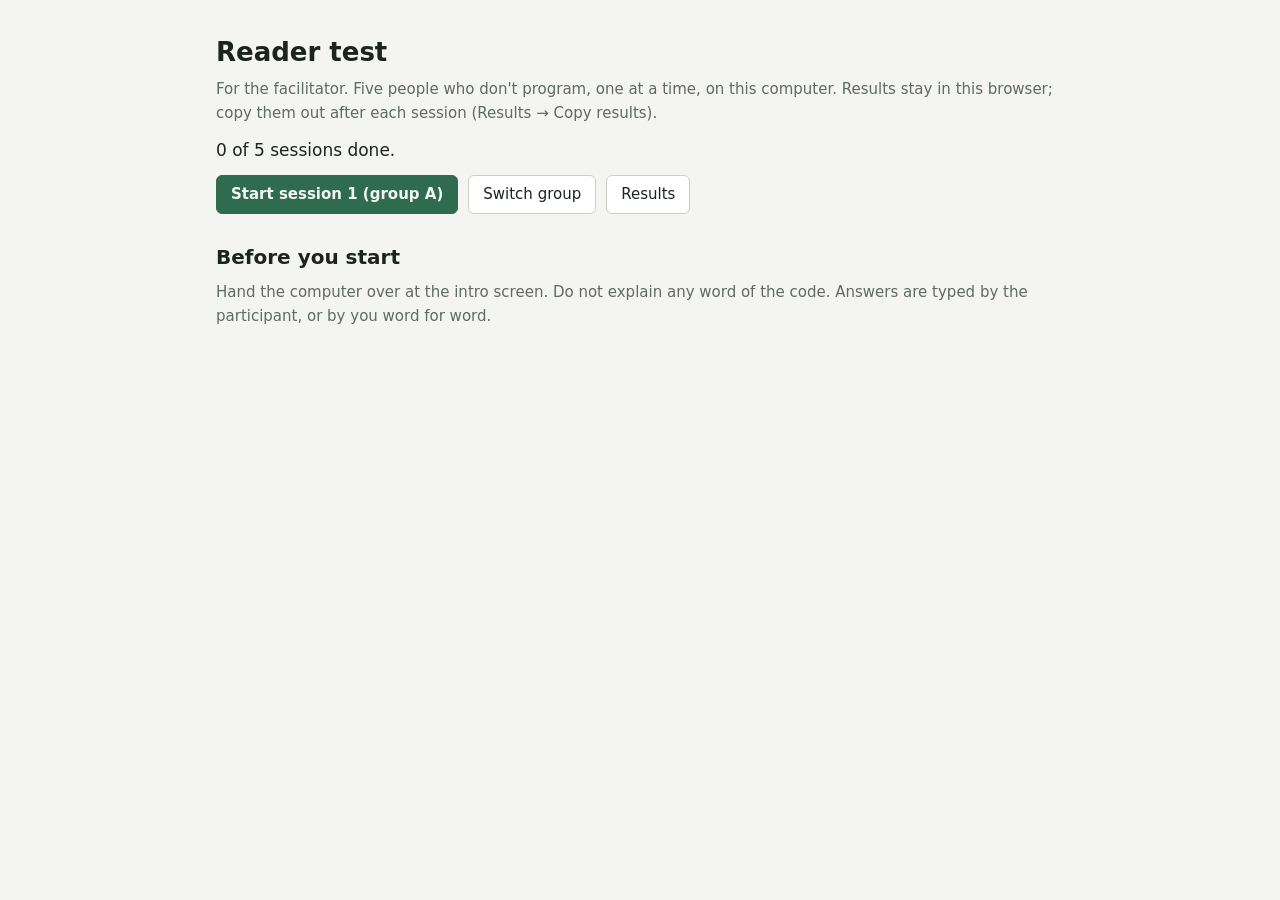
<file: notes/reader-test/reader-test.html>
<!doctype html>
<html lang="en">
<head>
<meta charset="utf-8">
<meta name="viewport" content="width=device-width, initial-scale=1">
<title>Reader Test</title>
<style>
/* One column; facilitator screens are compact, participant screens are large and calm. */
:root {
  --bg: #f4f5f2; --fg: #1d2420; --muted: #5e6a63; --line: #c9cfc9; --panel: #ffffff; --code: #eef1ec; --accent: #2f6b4f; --bad: #a3361f;
  --sans: system-ui, -apple-system, "Segoe UI", Roboto, sans-serif;
  --mono: ui-monospace, "SF Mono", Menlo, Consolas, monospace;
}
@media (prefers-color-scheme: dark) { :root { --bg: #151a17; --fg: #e3e8e4; --muted: #9aa7a0; --line: #36413b; --panel: #1d2420; --code: #232b26; --accent: #7cc4a0; --bad: #f08b72; color-scheme: dark; } }
* { box-sizing: border-box; }
body { margin: 0; background: var(--bg); color: var(--fg); font: 17px/1.55 var(--sans); }
main { max-width: 880px; margin: 0 auto; padding: 32px 16px 64px; }
h1 { font-size: 26px; margin: 0 0 6px; } h2 { font-size: 20px; margin: 28px 0 8px; }
p { margin: 0 0 12px; } .muted { color: var(--muted); font-size: 15px; }
button { font: inherit; font-size: 15px; padding: 7px 14px; border: 1px solid var(--line); border-radius: 6px; background: var(--panel); color: var(--fg); cursor: pointer; }
button.primary { background: var(--accent); border-color: var(--accent); color: var(--bg); font-weight: 600; }
button:focus-visible, textarea:focus-visible { outline: 3px solid var(--accent); outline-offset: 2px; }
.row { display: flex; gap: 10px; flex-wrap: wrap; align-items: center; }
pre { background: var(--code); border: 1px solid var(--line); border-radius: 6px; padding: 14px 16px; font: 15px/1.5 var(--mono); white-space: pre-wrap; overflow-wrap: anywhere; margin: 0 0 16px; }
textarea { width: 100%; min-height: 150px; font: inherit; padding: 10px 12px; border: 1px solid var(--line); border-radius: 6px; background: var(--panel); color: var(--fg); }
.context { background: var(--panel); border-left: 4px solid var(--accent); padding: 10px 14px; margin: 0 0 16px; }
.question { font-weight: 600; font-size: 19px; margin: 6px 0 10px; }
.step { font: 13px var(--mono); color: var(--muted); letter-spacing: .05em; text-transform: uppercase; }
table { width: 100%; border-collapse: collapse; font-size: 15px; margin: 8px 0 16px; }
th, td { text-align: left; padding: 6px 8px; border-bottom: 1px solid var(--line); vertical-align: top; }
th { font-weight: 600; color: var(--muted); font-size: 13px; text-transform: uppercase; letter-spacing: .04em; }
td.num { font-variant-numeric: tabular-nums; }
.answer { background: var(--panel); border: 1px solid var(--line); border-radius: 6px; padding: 10px 12px; margin: 8px 0; }
.answer .meta { font-size: 13px; color: var(--muted); margin-bottom: 4px; }
.answer .text { white-space: pre-wrap; margin-bottom: 8px; }
.score button { min-width: 44px; } .score button.on { background: var(--fg); color: var(--bg); border-color: var(--fg); }
.key { font-size: 14px; color: var(--muted); }
.verdict { font-weight: 600; } .bad { color: var(--bad); }
.wide { overflow-x: auto; }
</style>
</head>
<body>
<main id="app"></main>
<script>
const HANDLERS = [
 {
  "n": 1,
  "name": "Hello",
  "context": "This is the script of a button labelled 'Say hello' on an address card. The card has a field called name, which holds a person's full name.",
  "question": "What happens when someone clicks the button?",
  "braces": "on mouseUp {\n    answer \"Hello, \" & word 1 of field \"name\";\n}",
  "end": "on mouseUp\n  answer \"Hello, \" & word 1 of field \"name\"\nend mouseUp",
  "key": "(a) a message or dialog appears; (b) it says \"Hello, \" followed by (c) the first word of the name, so the first name only."
 },
 {
  "n": 2,
  "name": "Status",
  "context": "This is in the script of an address book. It has several cards, one per person, and a field called status.",
  "question": "When does this run, and what does it do?",
  "braces": "on openCard {\n    put \"Card \" & the number of card into field \"status\";\n}",
  "end": "on openCard\n  put \"Card \" & the number of this card into field \"status\"\nend openCard",
  "key": "(a) runs whenever a card is shown or opened; (b) writes \"Card\" and the number of the card being shown (for example \"Card 2\") into the status field."
 },
 {
  "n": 3,
  "name": "Pillars",
  "context": "This belongs to a scene in a game with eight stone pillars named pillar 1 to pillar 8, each with a hidden glowing picture named lit 1 to lit 8. It is the script of the whole scene.",
  "question": "What happens when the player clicks pillar 3? And what has to happen for the ship to come up?",
  "braces": "on mouseUp {\n    global pillars, boat;\n    put the name of target into name;\n    if word 1 of name != \"pillar\" { pass mouseUp; }\n    put word 2 of name into n;\n    if pillars is empty { put \"off,off,off,off,off,off,off,off\" into pillars; }\n    play \"click\";\n    if item n of pillars is \"on\" {\n        put \"off\" into item n of pillars;\n        hide picture (\"lit \" & n);\n    } else {\n        put \"on\" into item n of pillars;\n        show picture (\"lit \" & n);\n    }\n    if pillars is \"off,on,off,off,on,on,off,off\" {\n        put \"up\" into boat;\n        play \"ship\";\n        put \"Something heavy moves in the water by the dock.\" into field \"status\";\n    }\n}",
  "end": "on mouseUp\n  global pillars, boat\n  put the name of the target into name\n  if word 1 of name is not \"pillar\" then pass mouseUp\n  put word 2 of name into n\n  if pillars is empty then put \"off,off,off,off,off,off,off,off\" into pillars\n  play \"click\"\n  if item n of pillars is \"on\" then\n    put \"off\" into item n of pillars\n    hide picture (\"lit \" & n)\n  else\n    put \"on\" into item n of pillars\n    show picture (\"lit \" & n)\n  end if\n  if pillars is \"off,on,off,off,on,on,off,off\" then\n    put \"up\" into boat\n    play \"ship\"\n    put \"Something heavy moves in the water by the dock.\" into field \"status\"\n  end if\nend mouseUp",
  "key": "(a) clicking a pillar plays a click and switches that pillar on or off, showing or hiding its glow; pillar 3 lights up the first time it is clicked; (b) the ship rises when exactly pillars 2, 5 and 6 are on and the others off; (c) clicks on things other than pillars are passed on (partial credit is fine without (c))."
 },
 {
  "n": 4,
  "name": "Bounce",
  "context": "This runs many times a second in a game. The ball is at ballX, ballY and moves by dx, dy each time. The play area is about 480 wide.",
  "question": "What does this do to the ball?",
  "braces": "on frame {\n    global ballX, ballY, dx, dy;\n    add dx to ballX;\n    add dy to ballY;\n    if ballX < 6 or ballX > 474 { put -dx into dx; }\n    if ballY < 6 { put -dy into dy; }\n}",
  "end": "on frame\n  global ballX, ballY, dx, dy\n  add dx to ballX\n  add dy to ballY\n  if ballX < 6 or ballX > 474 then put -dx into dx\n  if ballY < 6 then put -dy into dy\nend frame",
  "key": "(a) moves the ball each time by dx and dy; (b) when it goes past the left or right edge it reverses its horizontal direction; (c) when it reaches the top it reverses its vertical direction (it bounces)."
 }
];
// Group A sees handlers 1 and 3 in braces, 2 and 4 with end blocks; group B the opposite.
const SYNTAX = { A: ["braces", "end", "braces", "end"], B: ["end", "braces", "end", "braces"] };
const STORE = "reader-test-v1";

function load() { try { return JSON.parse(localStorage.getItem(STORE)) || { sessions: [] }; } catch { return { sessions: [] }; } }
function save(db) { try { localStorage.setItem(STORE, JSON.stringify(db)); return true; } catch { return false; } }
let db = load();
const app = document.getElementById("app");
const esc = s => String(s).replace(/[&<>"]/g, c => ({ "&": "&amp;", "<": "&lt;", ">": "&gt;", '"': "&quot;" }[c]));
const nextGroup = () => db.sessions.length % 2 === 0 ? "A" : "B";

function home() {
  const n = db.sessions.length + 1;
  let group = nextGroup();
  app.innerHTML = `
    <h1>Reader test</h1>
    <p class="muted">For the facilitator. Five people who don't program, one at a time, on this computer. Results stay in this browser; copy them out after each session (Results → Copy results).</p>
    <p>${db.sessions.length} of 5 sessions done.</p>
    <div class="row">
      <button class="primary" id="start">Start session ${n} (group <span id="grp">${group}</span>)</button>
      <button id="swap">Switch group</button>
      <button id="results">Results</button>
    </div>
    <h2>Before you start</h2>
    <p class="muted">Hand the computer over at the intro screen. Do not explain any word of the code. Answers are typed by the participant, or by you word for word.</p>`;
  document.getElementById("swap").onclick = () => { group = group === "A" ? "B" : "A"; document.getElementById("grp").textContent = group; };
  document.getElementById("start").onclick = () => intro({ participant: n, group, started: new Date().toISOString(), answers: [] });
  document.getElementById("results").onclick = results;
}

function intro(session) {
  app.innerHTML = `
    <h1>Thank you for helping</h1>
    <p>You will see four short scripts from a program that makes cards, buttons and games. For each one there is a sentence about where it is used, and one question.</p>
    <p>This is a test of the scripts, not of you. If something is unclear, that is what we want to find out. Write what you think happens, in your own words. "I don't know" is a fine answer.</p>
    <button class="primary" id="go">Begin</button>`;
  document.getElementById("go").onclick = () => show(session, 0);
}

function show(session, i) {
  const h = HANDLERS[i], syntax = SYNTAX[session.group][i];
  const shown = performance.now();
  app.innerHTML = `
    <p class="step">Script ${i + 1} of 4</p>
    <div class="context">${esc(h.context)}</div>
    <pre>${esc(h[syntax])}</pre>
    <p class="question">${esc(h.question)}</p>
    <label for="ans" class="muted">Your answer</label>
    <textarea id="ans"></textarea>
    <div class="row" style="margin-top:12px"><button class="primary" id="next">${i < 3 ? "Next script" : "Finish"}</button></div>`;
  const ta = document.getElementById("ans");
  window.scrollTo(0, 0);
  ta.focus({ preventScroll: true });
  document.getElementById("next").onclick = () => {
    session.answers.push({ handler: h.n, syntax, text: ta.value.trim(), seconds: Math.round((performance.now() - shown) / 1000), score: null });
    if (i < 3) return show(session, i + 1);
    session.finished = new Date().toISOString();
    db.sessions.push(session);
    const ok = save(db);
    app.innerHTML = `<h1>That's all. Thank you.</h1>
      <p class="muted">Facilitator: ${ok ? "the session is saved in this browser." : "<span class='bad'>this browser did not let the page save. Open Results and copy them now.</span>"}</p>
      <div class="row"><button class="primary" id="back">Back to the start</button><button id="res">Results</button></div>`;
    document.getElementById("back").onclick = home;
    document.getElementById("res").onclick = results;
  };
}

function summary() {
  const answers = db.sessions.flatMap(s => s.answers);
  const avg = xs => xs.length ? xs.reduce((x, y) => x + y, 0) / xs.length : null;
  const scores = (pred) => answers.filter(a => a.score !== null && pred(a)).map(a => a.score);
  return {
    passCount: db.sessions.filter(s => { const b = s.answers.filter(a => a.syntax === "braces"); return b.length === 2 && b.every(a => a.score === 2); }).length,
    unscored: db.sessions.filter(s => s.answers.some(a => a.score === null)).length,
    mean: (n, syn) => { const xs = scores(a => a.handler === n && a.syntax === syn); return xs.length ? `${avg(xs).toFixed(2)} (n=${xs.length})` : "–"; },
    braces: avg(scores(a => a.syntax === "braces")),
    end: avg(scores(a => a.syntax === "end")),
  };
}

function results() {
  const s = summary(), n = db.sessions.length;
  const diff = s.braces !== null && s.end !== null ? s.end - s.braces : null;
  const verdict = n < 5 ? " (test not complete)" : s.unscored ? " (not all scored)" : s.passCount >= 3 ? ": passes." : ": fails.";
  app.innerHTML = `
    <div class="row" style="justify-content:space-between"><h1>Results</h1><button id="back">Back</button></div>
    <p>${n} session(s). ${s.unscored ? `<span class="bad">${s.unscored} not fully scored.</span>` : n ? "All scored." : ""}</p>
    <p class="verdict">Pass rule: at least 3 of 5 participants score 2 on both of their braces handlers. Now ${s.passCount} of ${n}${verdict}</p>
    <p>Mean score: braces ${s.braces === null ? "–" : s.braces.toFixed(2)}, end blocks ${s.end === null ? "–" : s.end.toFixed(2)}.${diff !== null && diff >= 0.5 ? ` <span class="bad">Braces are lower by ${diff.toFixed(2)}: revisit keeping them.</span>` : ""}</p>
    <div class="wide"><table><thead><tr><th>Handler</th><th>Braces</th><th>End blocks</th></tr></thead><tbody>
      ${HANDLERS.map(h => `<tr><td>${h.n}. ${esc(h.name)}</td><td class="num">${s.mean(h.n, "braces")}</td><td class="num">${s.mean(h.n, "end")}</td></tr>`).join("")}
    </tbody></table></div>
    <h2>Score the answers</h2>
    <p class="muted">2 = all key points, 1 = the main effect but a key point missing or wrong, 0 = main effect wrong or "don't know".</p>
    <div id="answers"></div>
    <h2>Copy out</h2>
    <div class="row"><button class="primary" id="copy">Copy results</button><span id="copied" class="muted"></span></div>
    <textarea id="json" readonly style="min-height:90px;margin-top:8px;font:13px var(--mono)"></textarea>
    <h2>Remove a session</h2>
    <div class="row" id="del"></div>`;
  document.getElementById("back").onclick = home;
  const box = document.getElementById("answers");
  for (const h of HANDLERS) {
    const hd = document.createElement("div");
    hd.innerHTML = `<h2 style="font-size:17px">${h.n}. ${esc(h.name)}</h2><p class="key">Key: ${esc(h.key)}</p>`;
    box.appendChild(hd);
    db.sessions.forEach((sess, si) => sess.answers.forEach((a, ai) => {
      if (a.handler !== h.n) return;
      const d = document.createElement("div");
      d.className = "answer";
      d.innerHTML = `<div class="meta">Participant ${sess.participant} · group ${sess.group} · ${a.syntax === "braces" ? "braces" : "end blocks"} · ${a.seconds} s</div>
        <div class="text">${esc(a.text || "(no answer)")}</div>
        <div class="row score">${[0, 1, 2].map(v => `<button data-v="${v}" class="${a.score === v ? "on" : ""}" aria-pressed="${a.score === v}">${v}</button>`).join("")}</div>`;
      d.querySelectorAll("button").forEach(b => b.onclick = () => { db.sessions[si].answers[ai].score = +b.dataset.v; save(db); results(); });
      box.appendChild(d);
    }));
  }
  const json = JSON.stringify({ test: "reader-test-v1", sessions: db.sessions }, null, 1);
  const t = document.getElementById("json");
  t.value = json;
  document.getElementById("copy").onclick = async () => {
    try { await navigator.clipboard.writeText(json); document.getElementById("copied").textContent = "Copied."; }
    catch { t.focus(); t.select(); document.getElementById("copied").textContent = "Selected: press Ctrl+C."; }
  };
  const del = document.getElementById("del");
  if (!n) del.innerHTML = `<span class="muted">No sessions.</span>`;
  db.sessions.forEach((sess, si) => {
    const b = document.createElement("button");
    b.textContent = `Remove session ${sess.participant}`;
    b.onclick = () => {
      if (b.dataset.armed) { db.sessions.splice(si, 1); save(db); results(); return; }
      b.dataset.armed = "1"; b.textContent = `Click again to remove session ${sess.participant}`; b.classList.add("bad");
    };
    del.appendChild(b);
  });
}

home();
</script>
</body>
</html>
</file>
